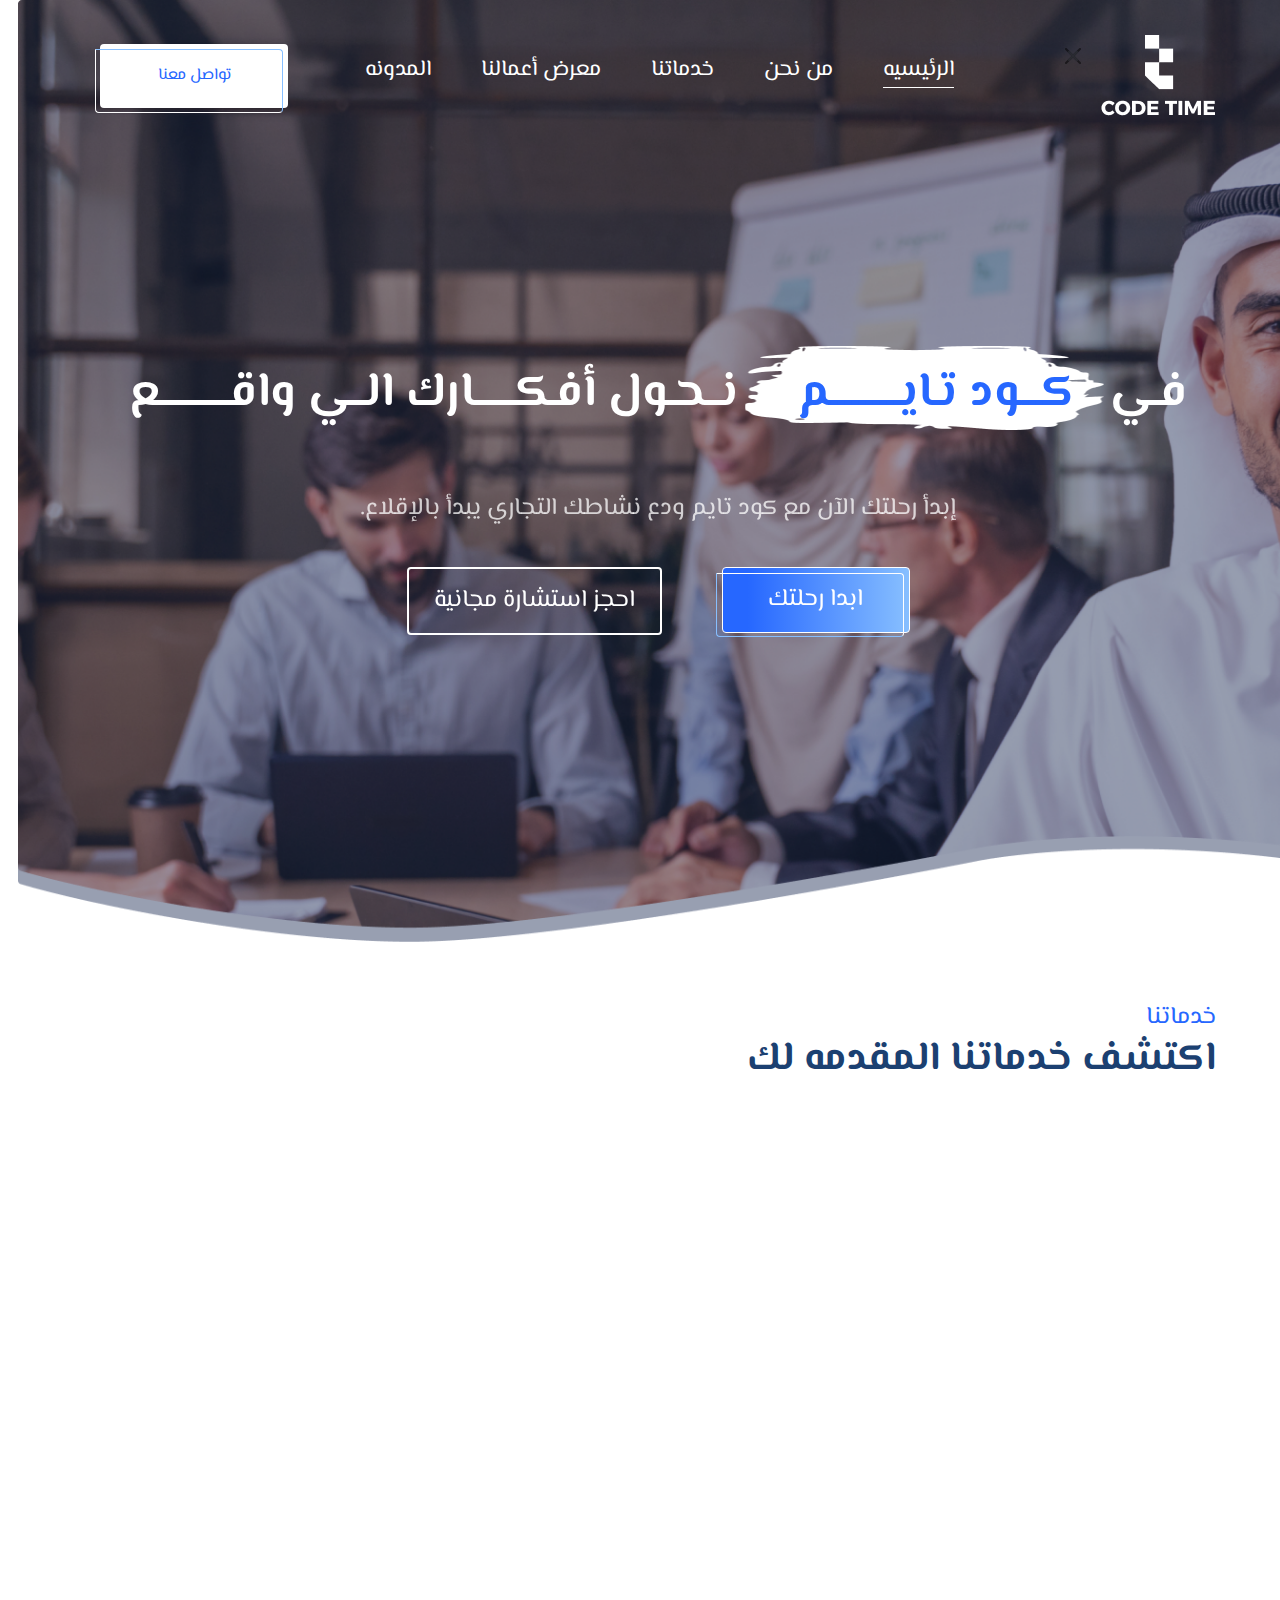
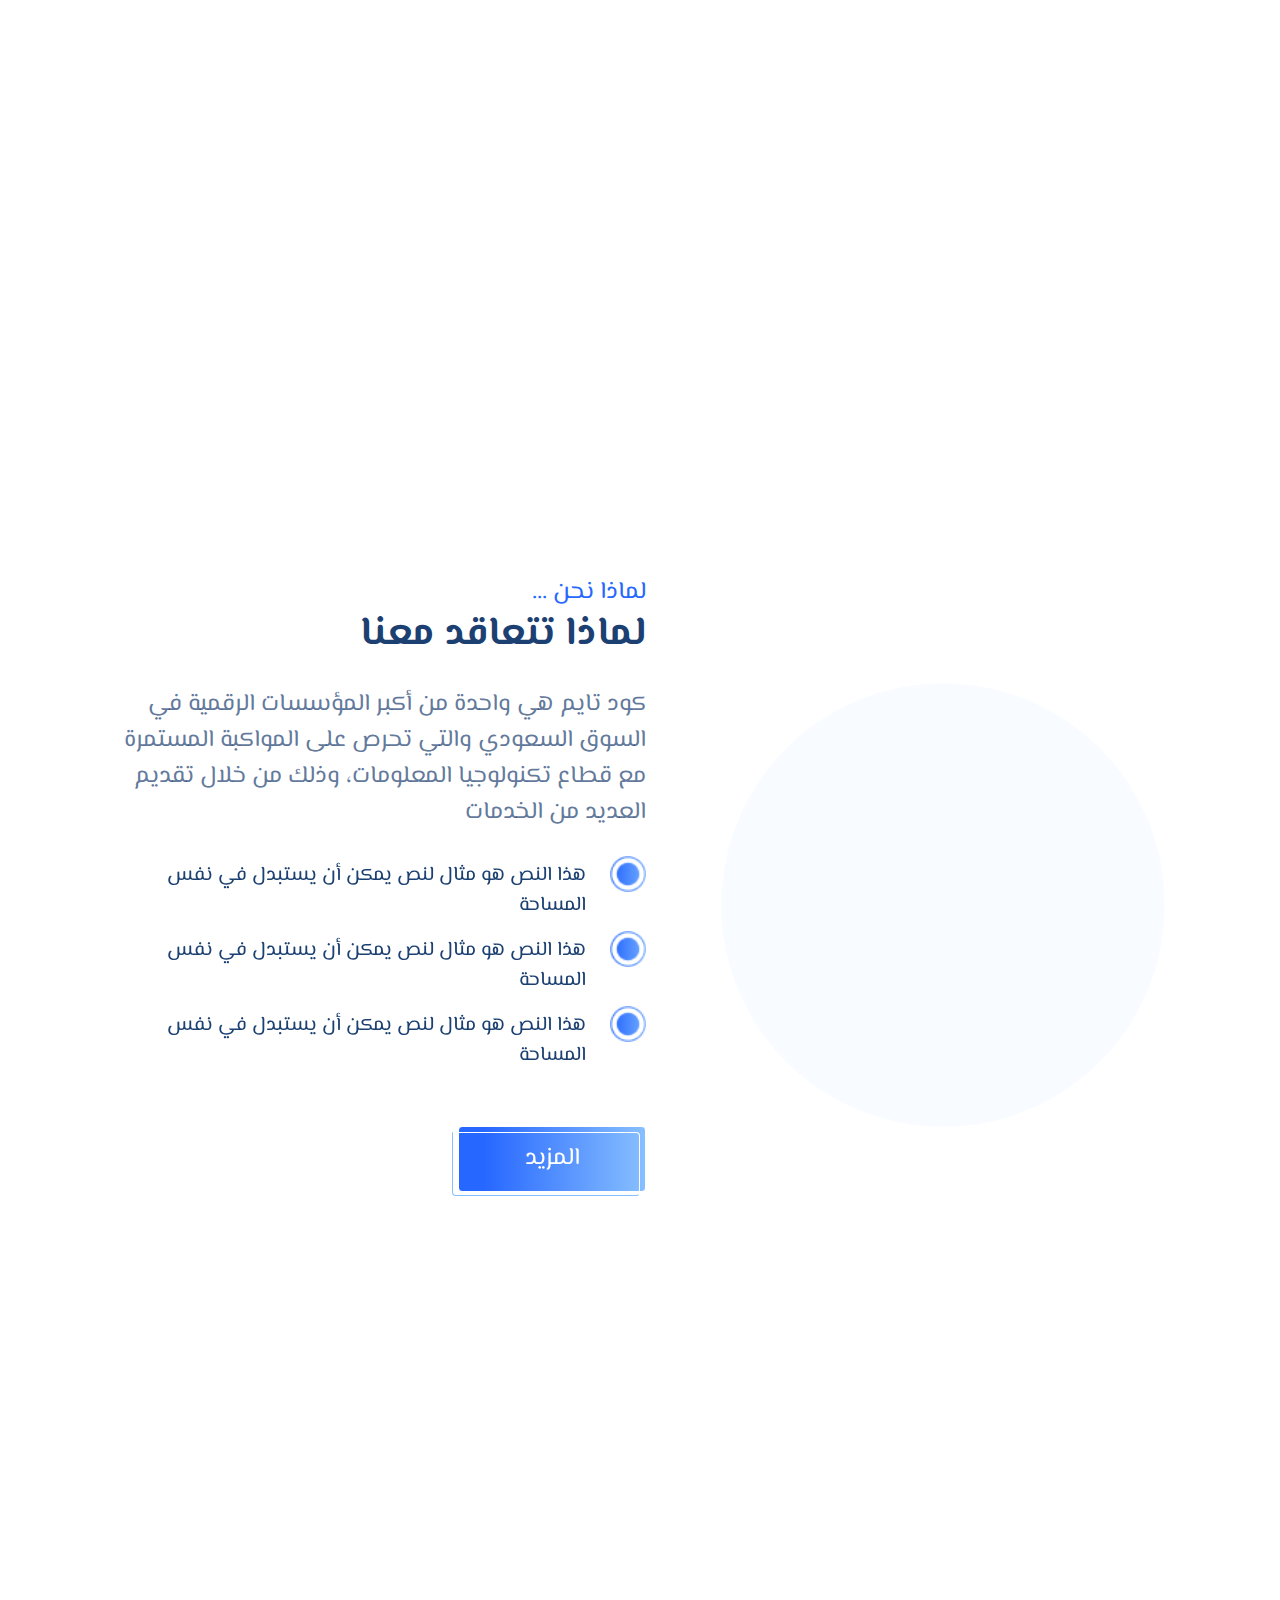
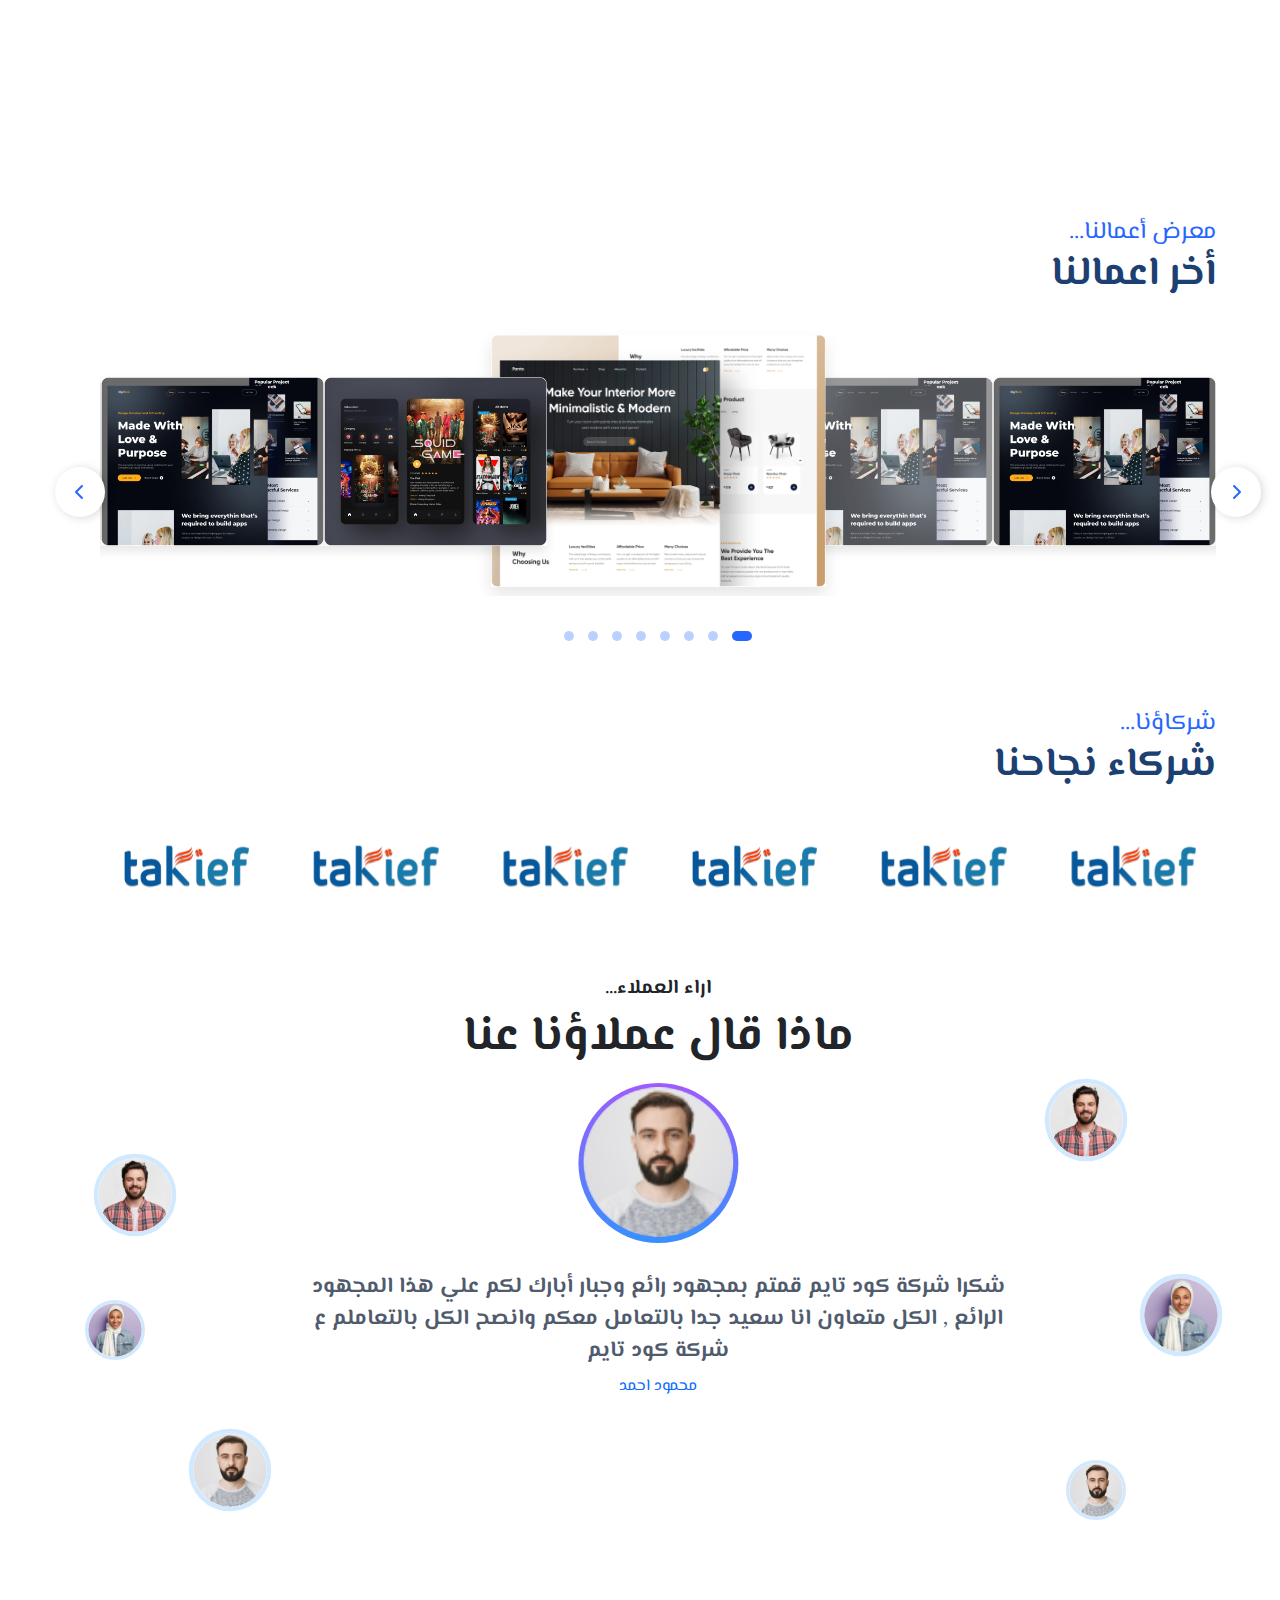
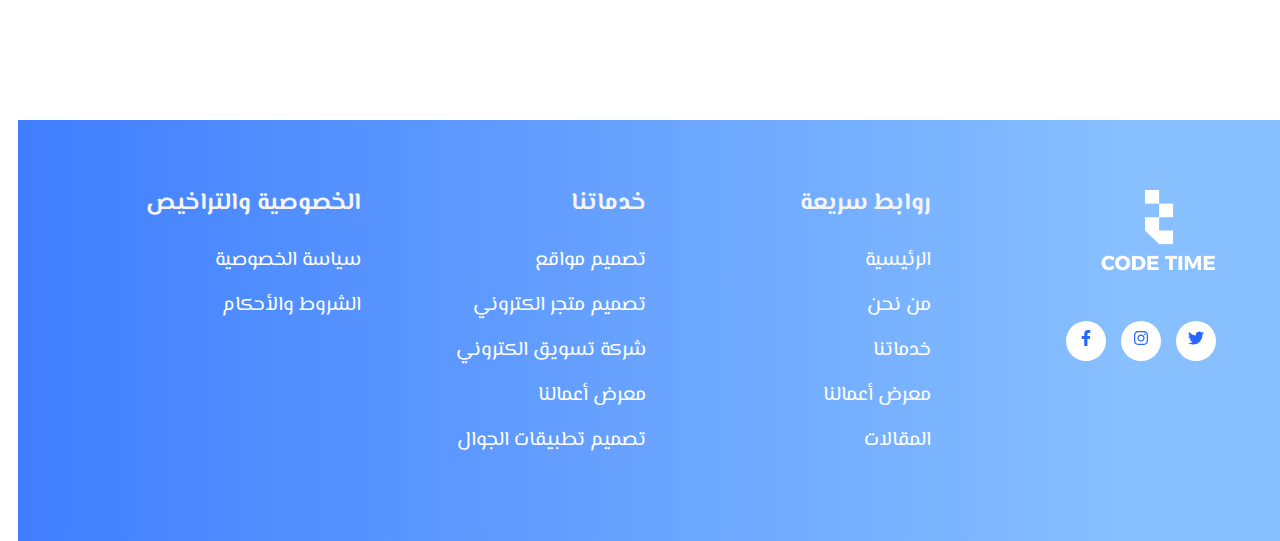
<file: index.html>
<html lang="ar" dir="rtl">

<head>
    <meta charset="UTF-8" />
    <meta http-equiv="X-UA-Compatible" content="IE=edge" />
    <meta name="viewport" content="width=device-width, initial-scale=1.0" />
    <!--custom fremeworks -->

    <link rel="stylesheet" href="css/bootstrap.rtl.min.css" />
    <link rel="stylesheet" href="css/all.min.css" />
    <link rel="stylesheet" href="css/owl.carousel.min.css" />
    <link href="css/aos.css" rel="stylesheet">
    <link rel="stylesheet" href="css/owl.theme.default.min.css" />
    <link rel="stylesheet" href="css/style.css" />
    <link rel="stylesheet" href="css/responsive.css" />
    <title>Home</title>
</head>

<body>
    <!-- start of navbar -->
    <nav class="navbar navbar-expand-lg navbar-light">
        <div class="container">
            <a class="navbar-brand" href="#"><img src="images/logo.png"></a>
            <button class="navbar-toggler" type="button" data-bs-target="#navbarSupportedContent"
                data-bs-toggle="offcanvas" aria-controls="navbarSupportedContent" aria-expanded="false"
                aria-label="Toggle navigation">
                <span class="navbar-toggler-icon"></span>
            </button>
            <div class="offcanvas offcanvas-top" id="navbarSupportedContent">
                <button type="button" class="btn-close text-reset" data-bs-dismiss="offcanvas" aria-label="Close">
                    <i class="fa-solid fa-xmark"></i>
                </button>
                <ul class="navbar-nav mx-auto mb-2 mb-lg-0">
                    <li class="nav-item">
                        <a class="nav-link active" aria-current="page" href="#">الرئيسيه</a>
                    </li>
                    <li class="nav-item">
                        <a class="nav-link" href="#">من نحن</a>
                    </li>
                    <li class="nav-item">
                        <a class="nav-link" href="#">خدماتنا</a>
                    </li>
                    <li class="nav-item">
                        <a class="nav-link" href="#">معرض أعمالنا</a>
                    </li>
                    <li class="nav-item">
                        <a class="nav-link" href="#">المدونه</a>
                    </li>
                </ul>
                <div class="navbar-contact">
                    <a class="link-contact" href="#">تواصل معنا</a>
                </div>
            </div>
        </div>
    </nav>
    <!-- end of navbar -->

    <!-- start of bg-content  -->
    <section class="bg-content">
        <div class="words" data-aos="zoom-in" data-aos-easing="ease-out-cubic" data-aos-duration="2000">
            <h2>
                فـي  &nbsp; <span>كـــود تـايــــــــــم</span> &nbsp; &nbsp; نــحـول أفـكــــــارك الــي واقــــــــــع
            </h2>
            <p>إبدأ رحلتك الآن مع كود تايم ودع نشاطك التجاري يبدأ بالإقلاع.</p>
            <ul class="d-flex justify-content-center">
                <li><a class="link-contact link-contact-blue" href="#">ابدا رحلتك</a></li>
                <li><a href="#">احجز استشارة مجانية</a></li>
            </ul>
        </div>
    </section>
    <!-- end of bg-content  -->

    <!-- start of services -->
    <section class="services">
        <div class="container">
            <p class="sub-title">خدماتنا</p>
            <h2 class="title">اكتشف خدماتنا المقدمه لك</h2>
            <div class="row">
                <div class="col-lg-3 col-6">
                    <div class="first" data-aos="fade-in" data-aos-anchor-placement="center-center"
                        data-aos-duration="1000">
                        <figure class="photo">
                            <img src="images/services/digital.png">
                        </figure>
                        <h2>تصميم تطبيقات الجوال</h2>
                        <p>احصل الان علي موقع الكتروني ممتاز يعبر عن نشاطك التجاري</p>
                    </div>
                </div>
                <div class="col-lg-3 col-6">
                    <div class="first" data-aos="fade-in" data-aos-anchor-placement="center-center"
                        data-aos-duration="1000">
                        <figure class="photo">
                            <img src="images/services/digital.png">
                        </figure>
                        <h2>شركة تسويق الكتروني</h2>
                        <p>احصل الان علي موقع الكتروني ممتاز يعبر عن نشاطك التجاري</p>
                    </div>
                </div>
                <div class="col-lg-3 col-6">
                    <div class="first" data-aos="fade-in" data-aos-anchor-placement="center-center"
                        data-aos-duration="1000">
                        <figure class="photo">
                            <img src="images/services/ecommerce.png">
                        </figure>
                        <h2>تصميم متجر الكتروني</h2>
                        <p>احصل الان علي موقع الكتروني ممتاز يعبر عن نشاطك التجاري</p>
                    </div>
                </div>
                <div class="col-lg-3 col-6">
                    <div class="first" data-aos="fade-in" data-aos-anchor-placement="center-center"
                        data-aos-duration="1000">
                        <figure class="photo">
                            <img src="images/services/site.png">
                        </figure>
                        <h2>تصميم موقع الكتروني</h2>
                        <p>احصل الان علي موقع الكتروني ممتاز يعبر عن نشاطك التجاري</p>
                    </div>
                </div>
            </div>
        </div>
    </section>
    <!-- end of services -->

    <!-- start of about -->
    <section class="about">
        <div class="container">
            <div class="row">
                <div class="col-lg-6 col-md-7">
                    <div class="content" data-aos="fade-left" data-aos-offset="300" data-aos-easing="ease-in-sine"
                        data-aos-duration="1000">
                        <p class="sub-title">من نحن ...</p>
                        <h2 class="title">ما نقدمه لك</h2>
                        <p class="words">
                            كود تايم هي واحدة من أكبر المؤسسات الرقمية في السوق السعودي والتي تحرص على المواكبة المستمرة
                            مع قطاع تكنولوجيا المعلومات، وذلك من خلال تقديم العديد من الخدمات
                        </p>
                        <ul>
                            <li>هذا النص هو مثال لنص يمكن أن يستبدل في نفس المساحة</li>
                            <li>هذا النص هو مثال لنص يمكن أن يستبدل في نفس المساحة</li>
                            <li>هذا النص هو مثال لنص يمكن أن يستبدل في نفس المساحة</li>
                        </ul>

                        <a class="link-contact link-contact-blue" href="#">المزيد</a>
                    </div>
                </div>
                <div class="col-lg-6 col-md-5">
                    <figure data-aos="fade-right" data-aos-offset="300" data-aos-easing="ease-in-sine"
                        data-aos-duration="1000">
                        <img src="images/about.png">
                    </figure>
                </div>
            </div>
        </div>
    </section>
    <!-- end of about -->

    <!-- start of why-us -->
    <section class="why-us">
        <div class="container">
            <div class="row">
                <div class="col-md-6">
                    <div class="features">
                        <div class="feat" data-aos="fade-up" data-aos-anchor-placement="top-center">
                            <figure class="photo">
                                <img src="images/feature1.png">
                            </figure>
                            <h2>حلول مبتكرة</h2>
                            <p>هذا النص هو مثال لنص يمكن أن يستبدل في نفس المساحة</p>
                        </div>
                        <div class="feat" data-aos="fade-up" data-aos-anchor-placement="top-center">
                            <figure class="photo">
                                <img src="images/feature2.png">
                            </figure>
                            <h2>حلول مبتكرة</h2>
                            <p>هذا النص هو مثال لنص يمكن أن يستبدل في نفس المساحة</p>
                        </div>
                        <div class="feat" data-aos="fade-up" data-aos-anchor-placement="top-center">
                            <figure class="photo">
                                <img src="images/feature3.png">
                            </figure>
                            <h2>حلول مبتكرة</h2>
                            <p>هذا النص هو مثال لنص يمكن أن يستبدل في نفس المساحة</p>
                        </div>
                    </div>
                </div>
                <div class="col-md-6">
                    <div class="content">
                        <p class="sub-title">لماذا نحن ...</p>
                        <h2 class="title">لماذا تتعاقد معنا</h2>
                        <p class="words">
                            كود تايم هي واحدة من أكبر المؤسسات الرقمية في السوق السعودي والتي تحرص على المواكبة المستمرة
                            مع قطاع تكنولوجيا المعلومات، وذلك من خلال تقديم العديد من الخدمات
                        </p>
                        <ul>
                            <li>هذا النص هو مثال لنص يمكن أن يستبدل في نفس المساحة</li>
                            <li>هذا النص هو مثال لنص يمكن أن يستبدل في نفس المساحة</li>
                            <li>هذا النص هو مثال لنص يمكن أن يستبدل في نفس المساحة</li>
                        </ul>
                        <a class="link-contact link-contact-blue" href="#">المزيد</a>
                    </div>
                </div>
            </div>
        </div>
    </section>
    <!-- end of why-us -->

    <!--start of spread-->
    <section class="spread">
        <div class="container">
            <div class="row">
                <div class="col-md-6">
                    <div class="words" data-aos="fade-left" data-aos-offset="300" data-aos-easing="ease-in-sine"
                        data-aos-duration="1000">

                        <h2 class="title">انتشر سريعا وسط منافسيك</h2>
                        <p>كود تايم هي واحدة من أكبر المؤسسات الرقمية في السوق السعودي والتي تحرص على المواكبة المستمرة
                            مع
                            قطاع
                            تكنولوجيا المعلومات، وذلك من خلال تقديم العديد من الخدمات </p>
                        <a class="link-contact link-contact-blue" href="#">اطلب الخدمة الان</a>
                    </div>
                </div>
                <div class="col-md-6">
                    <figure class="photo" data-aos="fade-right" data-aos-offset="300" data-aos-easing="ease-in-sine"
                        data-aos-duration="1000">
                        <img src="images/Group 162551.png">
                    </figure>
                </div>
            </div>
        </div>
    </section>
    <!-- end of spread-->

    <!--start of works -->
    <section class="works">
        <div class="container">
            <p class="sub-title">معرض أعمالنا...</p>
            <h2 class="title">أخر اعمالنا</h2>
            <div class="section-padding">
                <div class="screenshot_slider owl-carousel owl-theme" id="worksCodeTime">
                    <div class="item">
                        <img src="images/work1.png" alt="" title="">
                    </div>
                    <div class="item">
                        <img src="images/work2.png" alt="" title="">
                    </div>
                    <div class="item">
                        <img src="images/work3.png" alt="" title="">
                    </div>
                    <div class="item">
                        <img src="images/work4.png" alt="" title="">
                    </div>
                    <div class="item">
                        <img src="images/work1.png" alt="" title="">
                    </div>
                    <div class="item">
                        <img src="images/work2.png" alt="" title="">
                    </div>
                    <div class="item">
                        <img src="images/work3.png" alt="" title="">
                    </div>
                    <div class="item">
                        <img src="images/work4.png" alt="" title="">
                    </div>
                </div>
            </div>

        </div>
    </section>
    <!--end of works -->

    <!-- start of clients -->
    <section class="clients">
        <div class="container">
            <p class="sub-title">شركاؤنا...</p>
            <h2 class="title">شركاء نجاحنا</h2>
            <div class="owl-carousel owl-theme" id="client">
                <div class="box">
                    <img src="images/client.png">
                </div>
                <div class="box">
                    <img src="images/client.png">
                </div>
                <div class="box">
                    <img src="images/client.png">
                </div>
                <div class="box">
                    <img src="images/client.png">
                </div>
                <div class="box">
                    <img src="images/client.png">
                </div>
                <div class="box">
                    <img src="images/client.png">
                </div>
                <div class="box">
                    <img src="images/client.png">
                </div>
                <div class="box">
                    <img src="images/client.png">
                </div>


            </div>
    </section>
    <!-- end of clients -->

    <section id="testimonial-area">
        <div class="container">
   <div class="row">
          
            <div class="col-md-8 offset-md-2">
                <div class="section-heading text-center">
                    <h5>اراء العملاء...</h5>
                    <h2>ماذا قال عملاؤنا عنا</h2>
                
                </div>
            </div>
         
        </div>
            <div class="testi-wrap">

                <div class="client-single active position-1" data-position="position-1">
                    <div class="client-img">
                        <img src="images/clients/client1.png" alt="">
                    </div>
                    <div class="client-comment">
                        <h3>شكرا شركة كود تايم قمتم بمجهود رائع وجبار أبارك لكم علي هذا المجهود الرائع , الكل متعاون انا
                            سعيد جدا بالتعامل معكم وانصح الكل بالتعاملم ع شركة كود تايم</h3>

                    </div>
                    <div class="client-info">

                        <p><a href="#">محمود احمد</a></p>
                    </div>
                </div>

                <div class="client-single inactive position-2" data-position="position-2">
                    <div class="client-img">
                        <img src="images/clients/client2.png" alt="">
                    </div>
                    <div class="client-comment">
                        <h3>شكرا شركة كود تايم قمتم بمجهود رائع وجبار أبارك لكم علي هذا المجهود الرائع , الكل متعاون انا
                            سعيد جدا بالتعامل معكم وانصح الكل بالتعاملم ع شركة كود تايم</h3>

                    </div>
                    <div class="client-info">

                        <p><a href="#">محمود احمد</a></p>
                    </div>
                </div>

                <div class="client-single inactive position-3" data-position="position-3">
                    <div class="client-img">
                        <img src="images/clients/client3.png" alt="">
                    </div>
                    <div class="client-comment">
                        <h3>شكرا شركة كود تايم قمتم بمجهود رائع وجبار أبارك لكم علي هذا المجهود الرائع , الكل متعاون انا
                            سعيد جدا بالتعامل معكم وانصح الكل بالتعاملم ع شركة كود تايم</h3>

                    </div>
                    <div class="client-info">

                        <p><a href="#">محمود احمد</a></p>
                    </div>
                </div>

                <div class="client-single inactive position-4" data-position="position-4">
                    <div class="client-img">
                        <img src="images/clients/client1.png" alt="">
                    </div>
                    <div class="client-comment">
                        <h3>شكرا شركة كود تايم قمتم بمجهود رائع وجبار أبارك لكم علي هذا المجهود الرائع , الكل متعاون انا
                            سعيد جدا بالتعامل معكم وانصح الكل بالتعاملم ع شركة كود تايم</h3>

                    </div>
                    <div class="client-info">
                        <h3>Design By</h3>
                        <p><a href="#">محمود احمد</a></p>
                    </div>
                </div>

                <div class="client-single inactive position-5" data-position="position-5">
                    <div class="client-img">
                        <img src="images/clients/client2.png" alt="">
                    </div>
                    <div class="client-comment">
                        <h3>شكرا شركة كود تايم قمتم بمجهود رائع وجبار أبارك لكم علي هذا المجهود الرائع , الكل متعاون انا
                            سعيد جدا بالتعامل معكم وانصح الكل بالتعاملم ع شركة كود تايم</h3>

                    </div>
                    <div class="client-info">

                        <p><a href="#">محمود احمد</a></p>
                    </div>
                </div>

                <div class="client-single inactive position-6" data-position="position-6">
                    <div class="client-img">
                        <img src="images/clients/client3.png" alt="">
                    </div>
                    <div class="client-comment">
                        <h3>شكرا شركة كود تايم قمتم بمجهود رائع وجبار أبارك لكم علي هذا المجهود الرائع , الكل متعاون انا
                            سعيد جدا بالتعامل معكم وانصح الكل بالتعاملم ع شركة كود تايم</h3>

                    </div>
                    <div class="client-info">

                        <p><a href="#">محمود احمد</a></p>
                    </div>
                </div>

                <div class="client-single inactive position-7" data-position="position-7">
                    <div class="client-img">
                        <img src="images/clients/client1.png" alt="">
                    </div>
                    <div class="client-comment">
                        <h3>شكرا شركة كود تايم قمتم بمجهود رائع وجبار أبارك لكم علي هذا المجهود الرائع , الكل متعاون انا
                            سعيد جدا بالتعامل معكم وانصح الكل بالتعاملم ع شركة كود تايم</h3>

                    </div>
                    <div class="client-info">

                        <p><a href="#">محمود احمد</a></p>
                    </div>
                </div>

            </div>
        </div>
    </section>

    <footer>
        <div class="top-footer">
            <div class="container">
                <div class="row">
                    <div class="col-md-3 col-12">
                        <div class="social">
                            <a href="#"><img src="images/logo.png"></a>
                            <ul class="d-flex">
                                <li>
                                    <a href="#"><i class="fa-brands fa-twitter"></i></a>
                                </li>
                                <li>
                                    <a href="#"><i class="fa-brands fa-instagram"></i></a>
                                </li>
                                <li>
                                    <a href="#"><i class="fa-brands fa-facebook-f"></i></a>
                                </li>
                            </ul>
                        </div>
                    </div>
                    <div class="col-md-3">
                        <div class="first">
                            <h2>روابط سريعة</h2>
                            <ul>
                                <li><a href="#">الرئيسية</a></li>
                                <li><a href="#">من نحن</a></li>
                                <li><a href="#">خدماتنا</a></li>
                                <li><a href="#">معرض أعمالنا</a></li>
                                <li><a href="#">المقالات</a></li>
                            </ul>
                        </div>
                    </div>
                    <div class="col-md-3">
                        <div class="first">
                            <h2>خدماتنا</h2>
                            <ul>
                                <li><a href="#">تصميم مواقع</a></li>
                                <li><a href="#">تصميم متجر الكتروني </a></li>
                                <li><a href="#">شركة تسويق الكتروني </a></li>
                                <li><a href="#">معرض أعمالنا</a></li>
                                <li><a href="#">تصميم تطبيقات الجوال
                                    </a></li>
                            </ul>
                        </div>
                    </div>
                    <div class="col-md-3">
                        <div class="first">
                            <h2>الخصوصية والتراخيص</h2>
                            <ul>
                                <li><a href="#">سياسة الخصوصية</a></li>
                                <li><a href="#">الشروط والأحكام</a></li>
                            </ul>
                        </div>
                    </div>
                </div>
            </div>
        </div>
    </footer>

    <!--framework js -->
    <script src="js/jquery.js "></script>
    <script src="js/bootstrap.bundle.min.js "></script>
    <script src="js/all.min.js "></script>
    <script src="js/owl.carousel.min.js "></script>
    <script src="js/aos.js "></script>
    <script src="js/main.js "></script>
</body>

</html>
</file>
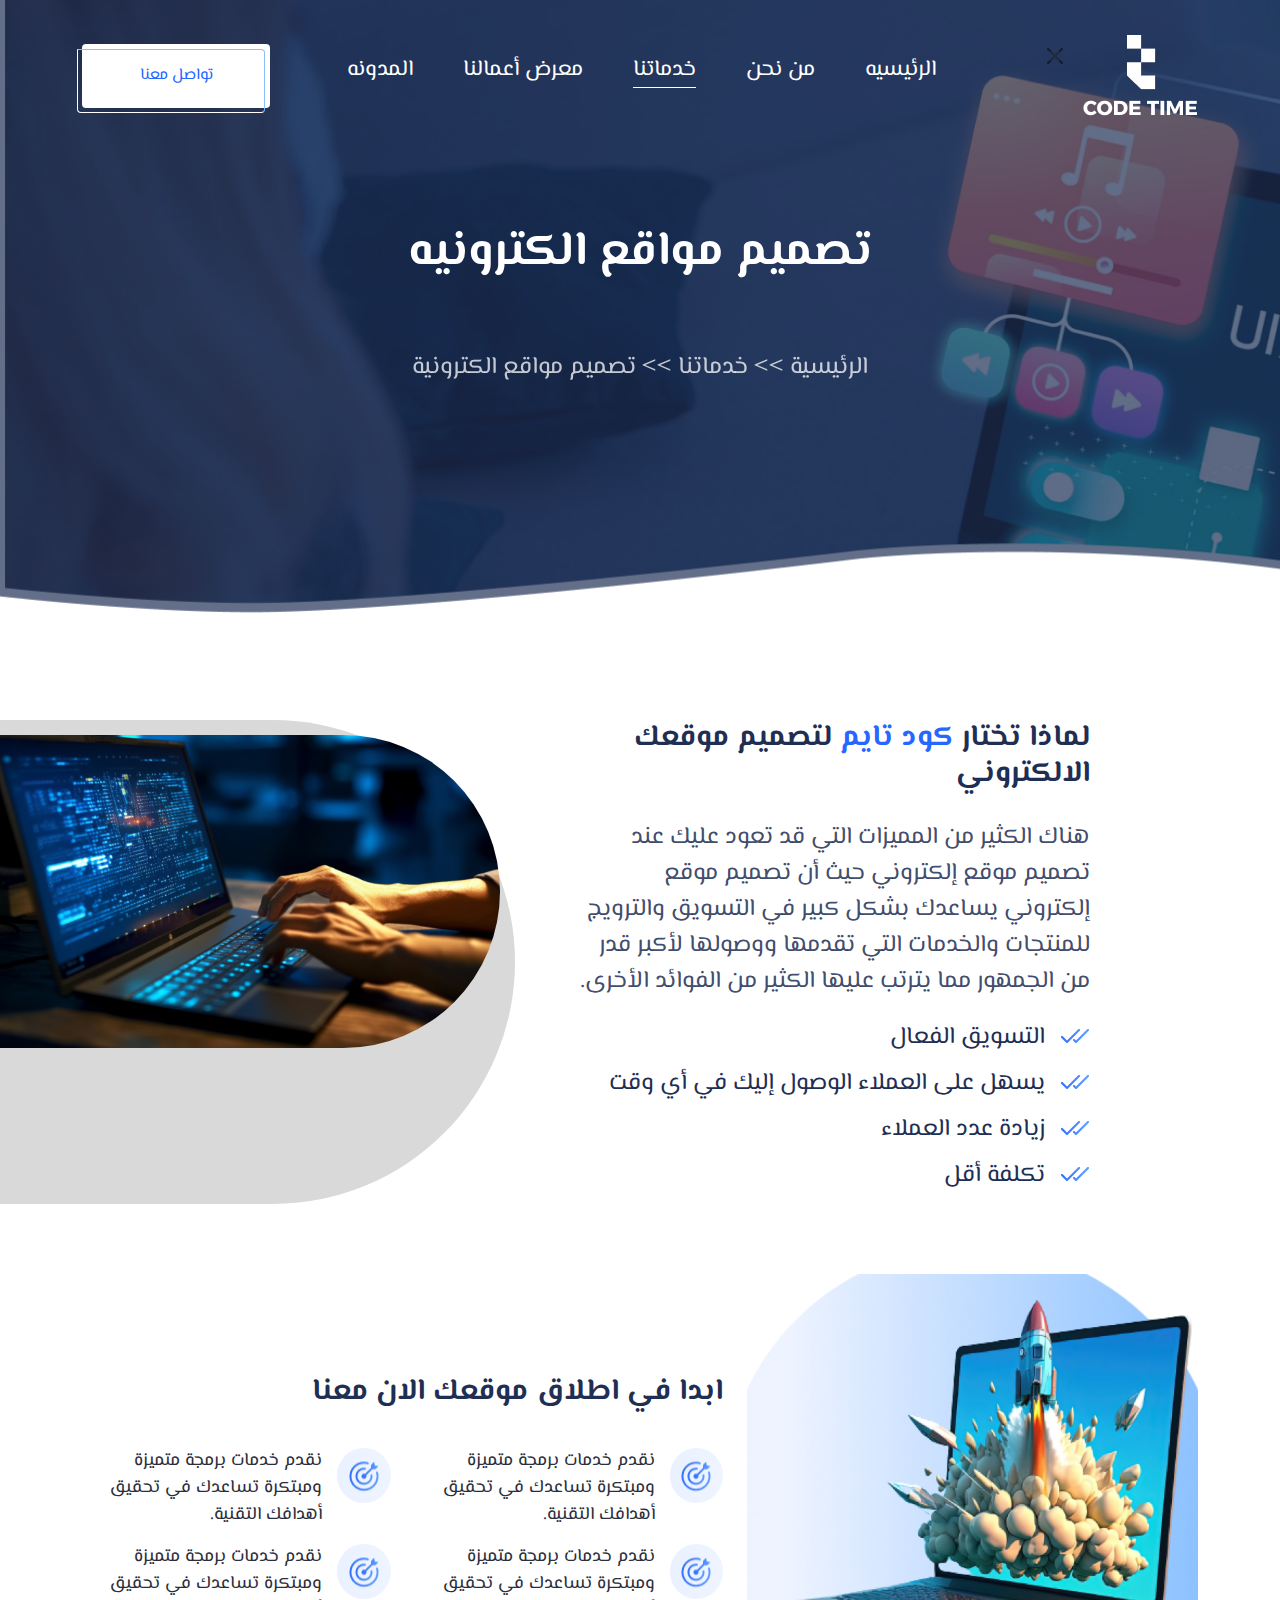
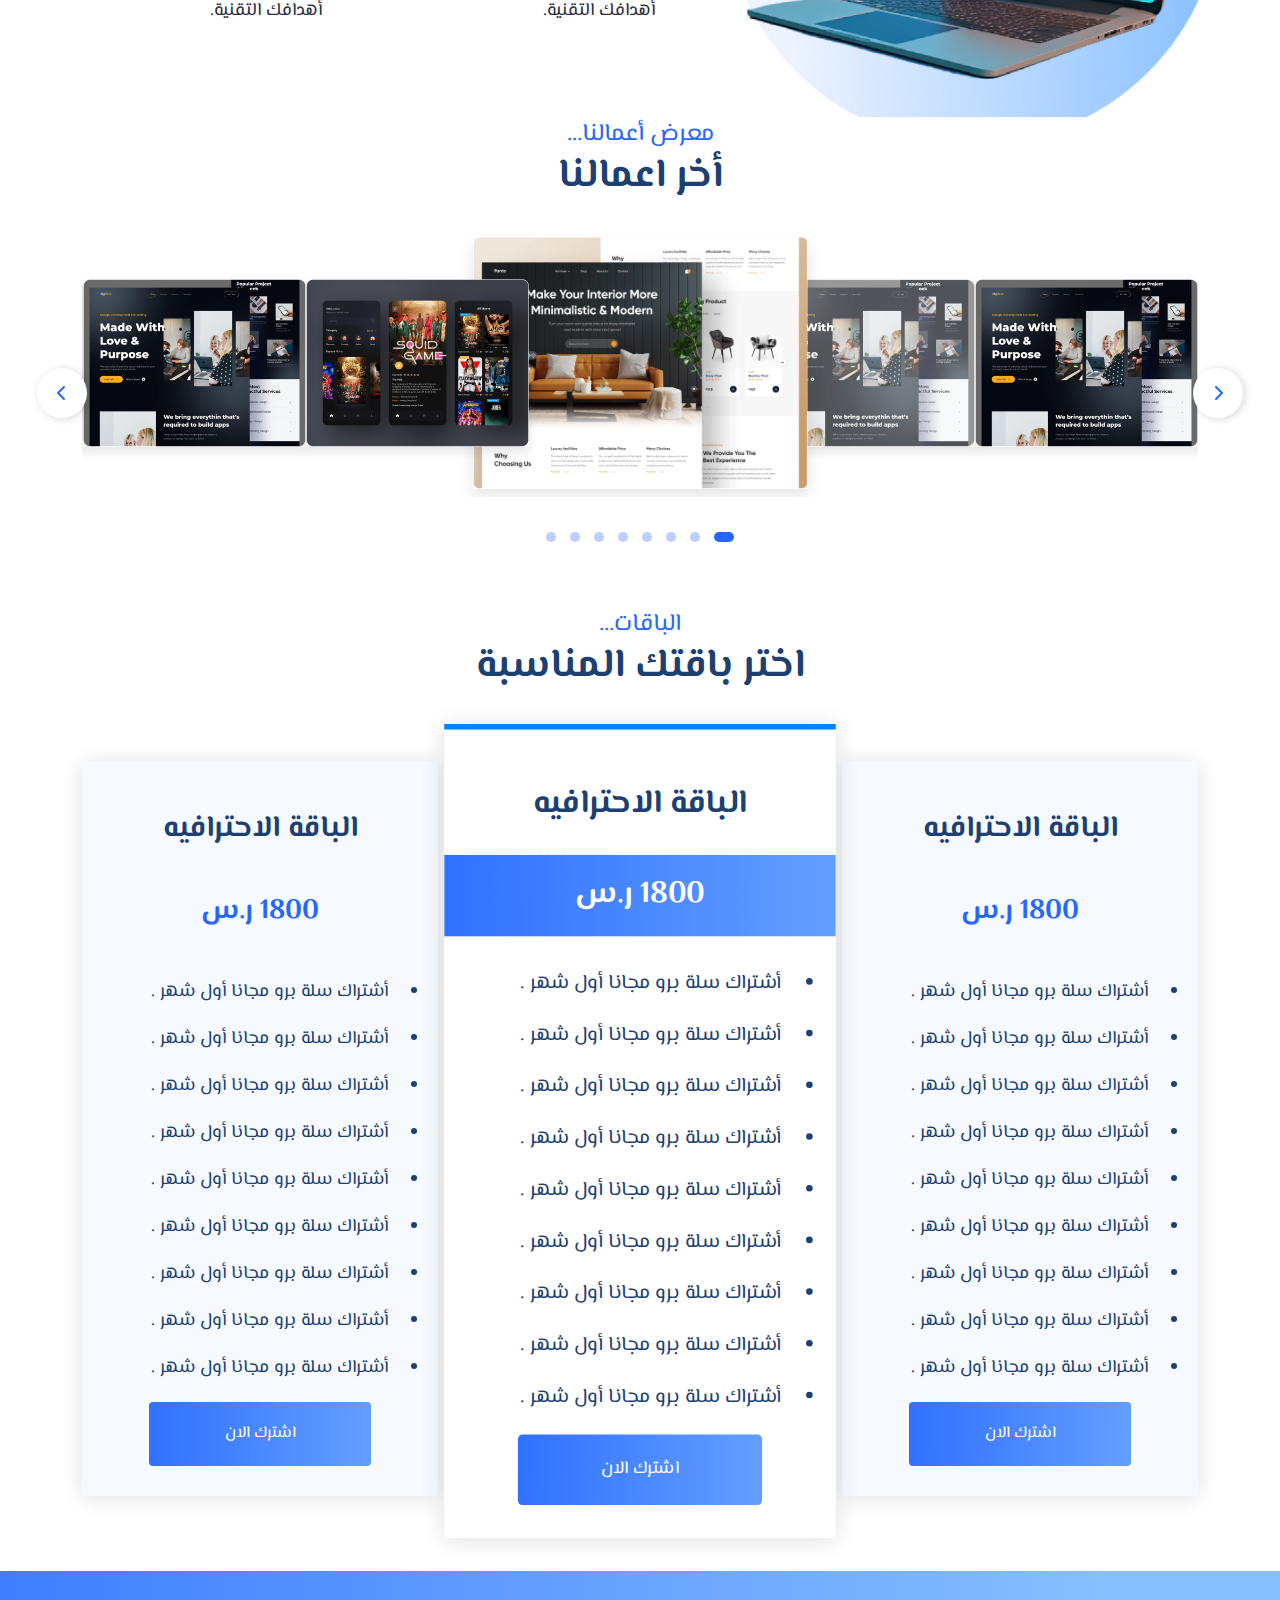
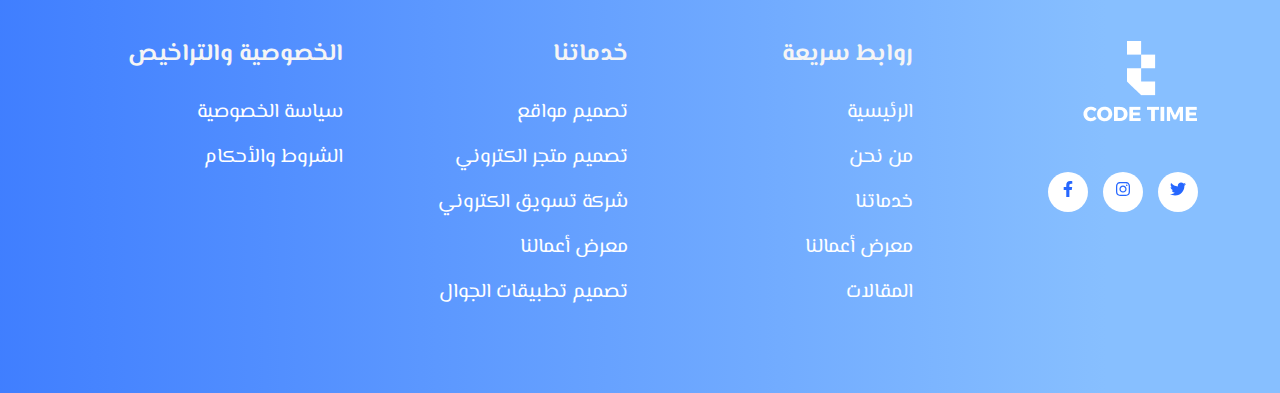
<file: single-service.html>
<html lang="ar" dir="rtl">

<head>
    <meta charset="UTF-8" />
    <meta http-equiv="X-UA-Compatible" content="IE=edge" />
    <meta name="viewport" content="width=device-width, initial-scale=1.0" />
    <!--custom fremeworks -->

    <link rel="stylesheet" href="css/bootstrap.rtl.min.css" />
    <link rel="stylesheet" href="css/all.min.css" />
    <link rel="stylesheet" href="css/owl.carousel.min.css" />
    <link href="css/aos.css" rel="stylesheet">
    <link rel="stylesheet" href="css/owl.theme.default.min.css" />
    <link rel="stylesheet" href="css/style.css" />
    <link rel="stylesheet" href="css/responsive.css" />
    <title>Home</title>
</head>

<body>
    <!-- start of navbar -->
    <nav class="navbar navbar-expand-lg navbar-light">
        <div class="container">
            <a class="navbar-brand" href="#"><img src="images/logo.png"></a>
            <button class="navbar-toggler" type="button" data-bs-target="#navbarSupportedContent"
                data-bs-toggle="offcanvas" aria-controls="navbarSupportedContent" aria-expanded="false"
                aria-label="Toggle navigation">
                <span class="navbar-toggler-icon"></span>
            </button>
            <div class="offcanvas offcanvas-top" id="navbarSupportedContent">
                <button type="button" class="btn-close text-reset" data-bs-dismiss="offcanvas" aria-label="Close">
                    <i class="fa-solid fa-xmark"></i>
                </button>
                <ul class="navbar-nav mx-auto mb-2 mb-lg-0">
                    <li class="nav-item">
                        <a class="nav-link" aria-current="page" href="#">الرئيسيه</a>
                    </li>
                    <li class="nav-item">
                        <a class="nav-link" href="#">من نحن</a>
                    </li>
                    <li class="nav-item">
                        <a class="nav-link active" href="#">خدماتنا</a>
                    </li>
                    <li class="nav-item">
                        <a class="nav-link" href="#">معرض أعمالنا</a>
                    </li>
                    <li class="nav-item">
                        <a class="nav-link" href="#">المدونه</a>
                    </li>
                </ul>
                <div class="navbar-contact">
                    <a class="link-contact" href="#">تواصل معنا</a>
                </div>
            </div>
        </div>
    </nav>
    <!-- end of navbar -->

    <!-- start of bg-content  -->
    <section class="bg-content" style="background-image: url('images/Group\ 348.png'); height: 650px;">
        <div class="words" data-aos="zoom-in" data-aos-easing="ease-out-cubic" data-aos-duration="2000">
            <h2>
                تصميم مواقع الكترونيه
            </h2>
            <p class="breadcramp">
                الرئيسية >> خدماتنا >> تصميم مواقع الكترونية
            </p>

        </div>
    </section>
    <!-- end of bg-content  -->

    <!-- start of why-codeTime  -->
    <section class="why-codeTime">
        <div class="parent">
            <div class="content">
                <h2>
                    لماذا تختار <span>كود تايم</span> لتصميم موقعك الالكتروني
                </h2>
                <p>
                    هناك الكثير من المميزات التي قد تعود عليك عند تصميم موقع إلكتروني حيث أن تصميم موقع إلكتروني يساعدك
                    بشكل كبير في التسويق والترويج للمنتجات والخدمات التي تقدمها ووصولها لأكبر قدر من الجمهور مما يترتب
                    عليها الكثير من الفوائد الأخرى.
                </p>
                <ul>
                    <li>التسويق الفعال</li>
                    <li>يسهل على العملاء الوصول إليك في أي وقت</li>
                    <li>زيادة عدد العملاء</li>
                    <li>تكلفة أقل</li>
                </ul>
            </div>
            <div class="photo">
                <img
                    src="images/developing-programmer-team-development-website-design-coding-technologies-working-software-company-office-ai-generated 1.png">
            </div>
        </div>
    </section>
    <!-- end of why-codeTime  -->

    <!-- start section of start  -->
    <section class="start">
        <div class="container">
            <div class="row">
                <div class="col-md-5">
                    <div class="photo">
                        <img src="images/4508 1.png">
                    </div>
                </div>
                <div class="col-md-7">
                    <div class="start-content">
                        <h2>ابدا في اطلاق موقعك الان معنا</h2>
                        <div class="features">
                            <div class="row">
                                <div class="col-md-6">
                                    <div class="feat">
                                        <div class="icon">
                                            <img src="images/octicon_goal-24.png">
                                        </div>
                                        <div class="title-text">
                                            <p>
                                                نقدم خدمات برمجة متميزة ومبتكرة تساعدك في تحقيق أهدافك التقنية.
                                            </p>
                                        </div>
                                    </div>
                                </div>
                                <div class="col-md-6">
                                    <div class="feat">

                                        <div class="icon">
                                            <img src="images/octicon_goal-24.png">
                                        </div>
                                        <div class="title-text">
                                            <p>
                                                نقدم خدمات برمجة متميزة ومبتكرة تساعدك في تحقيق أهدافك التقنية.
                                            </p>
                                        </div>
                                    </div>
                                </div>
                                <div class="col-md-6">
                                    <div class="feat">
                                        <div class="icon">
                                            <img src="images/octicon_goal-24.png">
                                        </div>
                                        <div class="title-text">
                                            <p>
                                                نقدم خدمات برمجة متميزة ومبتكرة تساعدك في تحقيق أهدافك التقنية.
                                            </p>
                                        </div>
                                    </div>
                                </div>
                                <div class="col-md-6">
                                    <div class="feat">
                                        <div class="icon">
                                            <img src="images/octicon_goal-24.png">
                                        </div>
                                        <div class="title-text">
                                            <p>
                                                نقدم خدمات برمجة متميزة ومبتكرة تساعدك في تحقيق أهدافك التقنية.
                                            </p>
                                        </div>
                                    </div>
                                </div>
                            </div>
                        </div>
                    </div>
                </div>
            </div>
        </div>
    </section>
    <!-- end section of start  -->
    <!--start of works -->
    <section class="works text-center">
        <div class="container">
            <p class="sub-title">معرض أعمالنا...</p>
            <h2 class="title">أخر اعمالنا</h2>
            <div class="section-padding">
                <div class="screenshot_slider owl-carousel owl-theme" id="worksCodeTime">
                    <div class="item">
                        <img src="images/work1.png" alt="" title="">
                    </div>
                    <div class="item">
                        <img src="images/work2.png" alt="" title="">
                    </div>
                    <div class="item">
                        <img src="images/work3.png" alt="" title="">
                    </div>
                    <div class="item">
                        <img src="images/work4.png" alt="" title="">
                    </div>
                    <div class="item">
                        <img src="images/work1.png" alt="" title="">
                    </div>
                    <div class="item">
                        <img src="images/work2.png" alt="" title="">
                    </div>
                    <div class="item">
                        <img src="images/work3.png" alt="" title="">
                    </div>
                    <div class="item">
                        <img src="images/work4.png" alt="" title="">
                    </div>
                </div>
            </div>

        </div>
    </section>
    <!--end of works -->
    <!-- start section of packages  -->
    <section class="packages text-center">
        <div class="container">
            <p class="sub-title">الباقات...</p>
            <h2 class="title">اختر باقتك المناسبة</h2>
            <div class="row">
                <div class="col-md-4">
                    <div class="package">
                        <h2 class="name">الباقة الاحترافيه</h2>
                        <h3 class="price">1800 ر.س</h3>
                        <ul>
                            <li>أشتراك سلة برو مجانا أول شهر .</li>
                            <li>أشتراك سلة برو مجانا أول شهر .</li>
                            <li>أشتراك سلة برو مجانا أول شهر .</li>
                            <li>أشتراك سلة برو مجانا أول شهر .</li>
                            <li>أشتراك سلة برو مجانا أول شهر .</li>
                            <li>أشتراك سلة برو مجانا أول شهر .</li>
                            <li>أشتراك سلة برو مجانا أول شهر .</li>
                            <li>أشتراك سلة برو مجانا أول شهر .</li>
                            <li>أشتراك سلة برو مجانا أول شهر .</li>
                        </ul>
                        <a href="#">اشترك الان</a>
                    </div>
                </div>
                <div class="col-md-4">
                    <div class="package">
                        <h2 class="name">الباقة الاحترافيه</h2>
                        <h3 class="price">1800 ر.س</h3>
                        <ul>
                            <li>أشتراك سلة برو مجانا أول شهر .</li>
                            <li>أشتراك سلة برو مجانا أول شهر .</li>
                            <li>أشتراك سلة برو مجانا أول شهر .</li>
                            <li>أشتراك سلة برو مجانا أول شهر .</li>
                            <li>أشتراك سلة برو مجانا أول شهر .</li>
                            <li>أشتراك سلة برو مجانا أول شهر .</li>
                            <li>أشتراك سلة برو مجانا أول شهر .</li>
                            <li>أشتراك سلة برو مجانا أول شهر .</li>
                            <li>أشتراك سلة برو مجانا أول شهر .</li>
                        </ul>
                        <a href="#">اشترك الان</a>
                    </div>
                </div>
                <div class="col-md-4">
                    <div class="package">
                        <h2 class="name">الباقة الاحترافيه</h2>
                        <h3 class="price">1800 ر.س</h3>
                        <ul>
                            <li>أشتراك سلة برو مجانا أول شهر .</li>
                            <li>أشتراك سلة برو مجانا أول شهر .</li>
                            <li>أشتراك سلة برو مجانا أول شهر .</li>
                            <li>أشتراك سلة برو مجانا أول شهر .</li>
                            <li>أشتراك سلة برو مجانا أول شهر .</li>
                            <li>أشتراك سلة برو مجانا أول شهر .</li>
                            <li>أشتراك سلة برو مجانا أول شهر .</li>
                            <li>أشتراك سلة برو مجانا أول شهر .</li>
                            <li>أشتراك سلة برو مجانا أول شهر .</li>
                        </ul>
                        <a href="#">اشترك الان</a>
                    </div>
                </div>
            </div>
        </div>
    </section>
    <!-- end section of packages  -->

    <footer>
        <div class="top-footer">
            <div class="container">
                <div class="row">
                    <div class="col-md-3 col-12">
                        <div class="social">
                            <a href="#"><img src="images/logo.png"></a>
                            <ul class="d-flex">
                                <li>
                                    <a href="#"><i class="fa-brands fa-twitter"></i></a>
                                </li>
                                <li>
                                    <a href="#"><i class="fa-brands fa-instagram"></i></a>
                                </li>
                                <li>
                                    <a href="#"><i class="fa-brands fa-facebook-f"></i></a>
                                </li>
                            </ul>
                        </div>
                    </div>
                    <div class="col-md-3">
                        <div class="first">
                            <h2>روابط سريعة</h2>
                            <ul>
                                <li><a href="#">الرئيسية</a></li>
                                <li><a href="#">من نحن</a></li>
                                <li><a href="#">خدماتنا</a></li>
                                <li><a href="#">معرض أعمالنا</a></li>
                                <li><a href="#">المقالات</a></li>
                            </ul>
                        </div>
                    </div>
                    <div class="col-md-3">
                        <div class="first">
                            <h2>خدماتنا</h2>
                            <ul>
                                <li><a href="#">تصميم مواقع</a></li>
                                <li><a href="#">تصميم متجر الكتروني </a></li>
                                <li><a href="#">شركة تسويق الكتروني </a></li>
                                <li><a href="#">معرض أعمالنا</a></li>
                                <li><a href="#">تصميم تطبيقات الجوال
                                    </a></li>
                            </ul>
                        </div>
                    </div>
                    <div class="col-md-3">
                        <div class="first">
                            <h2>الخصوصية والتراخيص</h2>
                            <ul>
                                <li><a href="#">سياسة الخصوصية</a></li>
                                <li><a href="#">الشروط والأحكام</a></li>
                            </ul>
                        </div>
                    </div>
                </div>
            </div>
        </div>
    </footer>

    <!--framework js -->
    <script src="js/jquery.js "></script>
    <script src="js/bootstrap.bundle.min.js "></script>
    <script src="js/all.min.js "></script>
    <script src="js/owl.carousel.min.js "></script>
    <script src="js/aos.js "></script>
    <script src="js/main.js "></script>
</body>

</html>
</file>
<file: css/style.css>
/* start basic style */

@font-face {
  font-family: ElMessiri-Regular;
  src: url('../webfonts/ElMessiri-Regular.ttf');
}

@font-face {
  font-family: ElMessiri-Bold;
  src: url('../webfonts/ElMessiri-Bold.ttf');
}


* {
  box-sizing: border-box;
}

:root {
  --primary-color: #2667FF;
  --secondary-color: #083747;
}

body {
  font-family: ElMessiri-Regular;
  margin: 0;

}

body::-webkit-scrollbar {
  width: 10px;
}

body::-webkit-scrollbar-track {
  -webkit-box-shadow: inset 0 0 6px rgba(0, 0, 0, 0.3);
  box-shadow: inset 0 0 6px rgba(0, 0, 0, 0.3);
}

body::-webkit-scrollbar-thumb {
  background-color: var(--primary-color);
  outline: 1px solid var(--primary-color);
  border-radius: 20px;
}

::selection {
  background: var(--primary-color);
  /* WebKit/Blink Browsers */
  color: #fff;
}

::-moz-selection {
  background: var(--primary-color);
  /* Gecko Browsers */
  color: #fff;
}

h1,
h2,
h3,
h4,
h5,
h6 {
  font-family: ElMessiri-Bold;
}

a {
  text-decoration: none;
}

ul {
  list-style: none;
  margin: 0;
  padding: 0;
}

p {
  margin: 0;
}

img {
  max-width: 100%;
  height: auto;
}

input:focus,
.form-control:focus {
  box-shadow: none;
  outline: none;
}

/*
.fixed {
  position: fixed;
  top: 0;
  left: 0;
  width: 100%;
  z-index: 9999999;
}
*/
.owl-carousel .owl-item img {
  width: auto;
}

.link-contact {
  display: table;
  border-radius: 4px;
  background-color: #fff;
  width: 188px;
  height: 64px;
  text-align: center;
  line-height: 64px;
  color: var(--primary-color);
  position: relative;
}

.link-contact:before {
  border-radius: 0px 4px 4px 4px;
  border-radius: 0px 4px 4px 4px;
  border-top: 1px solid #87BFFF;
  border-right: 1px solid #87BFFF;
  border-bottom: 1px solid #fff;
  border-left: 1px solid #fff;
  width: 188px;
  height: 64px;
  position: absolute;
  content: '';
  top: 5px;
  right: 5px;

}

.link-contact:hover {
  background-color: var(--primary-color);
  color: #fff;
}

.link-contact:hover:before {
  border-color: #fff;
}

.title {
  color: #1B4071;
  font-size: 40px;
  padding-bottom: 20px;
}

.sub-title {
  font-size: 24px;
  color: var(--primary-color);
}

/* end basic style */



/* start navbar */
.navbar {
  z-index: 2;
  padding-top: 30px;
  padding-bottom: 30px;
}

.navbar-light .navbar-nav .nav-link {
  color: #fff;
  font-size: 15px;
  padding: 0px;
  margin: 10px 40px;
  border-bottom: 1px solid transparent;
  margin-left: 10px;
  font-size: 22px;
}

.navbar-light .navbar-nav .nav-link.active,
.navbar-light .navbar-nav .nav-link:focus,
.navbar-light .navbar-nav .nav-link:hover {
  color: #fff;
  border-bottom: 1px solid #fff;
}


/* end navbar */
.bg-content {
  background-image: url('../images/bg.png');
  background-size: cover;
  margin-top: -151px;
  height: 1000px;
  display: flex;
  align-items: center;
  justify-content: center;
}

.bg-content h2 {
  text-align: center;
  color: #fff;
  font-size: 48px;
  padding-bottom: 20px;
}

.bg-content h2 span {
  position: relative;
  color: var(--primary-color);
  z-index: 1;
}

.bg-content h2 span::before {
  content: "";
  display: inline-block;
  width: 359px;
  height: 84px;
  background-image: url('../images/Union.png');
  background-size: cover;
  background-position: center;
  position: absolute;
  right: -30px;
  top: -10px;
  z-index: -1;
}

.bg-content p {
  font-size: 24px;
  color: rgba(255, 255, 255, 0.75);
  text-align: center;
  padding: 40px 0px;
}

.link-contact-blue {
  background: var(--Linear, linear-gradient(270deg, #87BFFF 0.21%, #2667FF 86.83%));
  color: #fff;
  font-size: 24px;
  border: 1px solid #fff;
}

.link-contact-blue:before {
  border-top: 1px solid #fff;
  border-right: 1px solid #fff;
  border-bottom: 1px solid #87BFFF;
  border-left: 1px solid #87BFFF;
}

.link-contact-blue:hover {
  background: var(--Linear, linear-gradient(270deg, #fff 0.21%, #fff 86.83%));
  color: var(--primary-color);
  border-color: var(--primary-color);
}

.link-contact-blue:hover:before {
  border-color: var(--primary-color);
}

.bg-content ul li:last-of-type a {
  border-radius: 4px;
  border: 2px solid #FFF;
  width: 255px;
  height: 64px;
  display: table;
  background-color: transparent;
  text-align: center;
  font-size: 24px;
  margin: auto;
  line-height: 64px;
  margin-right: 60px;
  color: #fff;
}

.bg-content ul li:last-of-type a:hover {
  background-color: var(--primary-color);
  border: 1px solid var(--primary-color);
}

/* start of services */
.services {
  padding-bottom: 70px;
}

.services .first {
  border-radius: 4px;
  background: rgba(135, 191, 255, 0.10);
  box-shadow: 0px 4px 6px 0px rgba(120, 110, 110, 0.04);
  text-align: center;
  position: relative;
  padding: 60px 20px;
  transition: all.3s ease-in-out;
}

.services .first .photo {
  background-color: rgba(135, 191, 255, 0.20);
  width: 120px;
  height: 120px;
  position: relative;
  border-radius: 50%;
  display: table;
  margin: auto;
  transition: all.3s ease-in-out;
}

.services .first .photo img {
  position: absolute;
  top: 50%;
  left: 50%;
  transform: translate(-50%, -50%);
  max-width: 100%;
  transition: all .3s ease-in-out;
}

.services .first h2 {
  color: #1B4071;
  font-size: 24px;
  padding: 25px 0px;
  margin: 0;
}

.services .first p {
  color: rgba(27, 64, 113, 0.88);
  font-size: 16px;
}

.services .first::after,
.why-us .features .feat::after {
  bottom: 0;
  left: 0;
  border-left: 3px solid transparent;
  border-bottom: 3px solid transparent;
  width: 15%;
  height: 15%;
  transition: 0.35s;
  position: absolute;
  content: "";
  background: transparent;
  z-index: 2;
  transition: all .3s ease-in-out;
}

.services .first:hover::after,
.why-us .features .feat:hover::after {
  border-left: 3px solid var(--primary-color);
  border-bottom: 3px solid var(--primary-color);
}

.services .first::before,
.why-us .features .feat::before {
  top: 0;
  right: 0;
  border-right: 3px solid transparent;
  border-top: 3px solid transparent;
  width: 15%;
  height: 15%;
  transition: 0.35s;
  position: absolute;
  content: "";
  transition: all .3s ease-in-out;
}

.services .first:hover::before,
.why-us .features .feat:hover::before {
  border-right: 3px solid var(--primary-color);
  border-top: 3px solid var(--primary-color);
}

.services .first:hover {
  background-color: #fff;
}

.services .first:hover .photo {
  background-color: var(--primary-color);
}

.services .first:hover .photo img {
  filter: grayscale(100%) brightness(3);
  opacity: 1;
}

/* end of services */
.about .words,
.why-us .words {
  color: rgba(27, 64, 113, 0.70);
  font-size: 24px;
  padding-bottom: 30px;
}

.about ul,
.why-us ul {
  margin-bottom: 40px;
}

.about ul li,
.why-us ul li {
  padding-bottom: 15px;
  color: #1B4071;
  font-size: 20px;
  position: relative;
  padding-right: 40px;
}

.why-us ul li {
  padding-right: 60px;
}

.about ul li:before {
  content: "";
  display: inline-block;
  width: 36px;
  height: 36px;
  background-image: url(../images/prime_check-circle.png);
  background-size: cover;
  background-position: center;
  position: absolute;
  right: 0px;
  top: -5px
}

.why-us .content {
  padding-top: 70px;
}

.why-us .features {
  display: flex;
  flex-wrap: wrap;
  justify-content: space-between;
  background-image: url('../images/Ellipse\ 11\ \(1\).png');
  background-position: center center;
  background-repeat: no-repeat;
}

.why-us .features .feat {
  border-radius: 4px;
  background: #FFF;
  box-shadow: 0px 3px 38px 4px rgba(0, 0, 0, 0.11);
  text-align: center;
  width: 45%;
  padding: 40px;
  margin-bottom: 50px;
  position: relative;
}

.why-us .features .feat .photo {
  background-color: rgba(135, 191, 255, 0.20);
  width: 120px;
  height: 120px;
  position: relative;
  border-radius: 50%;
  display: table;
  margin: auto;
}

.why-us .features .feat:nth-child(2) .photo {
  background-color: rgba(241, 182, 29, 0.13);
}

.why-us .features .feat:last-child .photo {
  background-color: rgba(148, 24, 207, 0.13);
}

.why-us .features .feat .photo img {
  position: absolute;
  top: 50%;
  left: 50%;
  transform: translate(-50%, -50%);
  max-width: 100%;
}

.why-us .features .feat h2 {
  color: #1B4071;
  font-size: 24px;
  margin: 0;
  padding: 25px 0px;
}

.why-us .features .feat p {
  color: #1B4071;
  font-size: 16px;
}

.why-us .features .feat:nth-child(2) {
  position: relative;
  top: 200px;
}

.why-us ul li:before {
  content: "";
  display: inline-block;
  width: 36px;
  height: 36px;
  background-image: url(../images/circle.png);
  background-size: cover;
  background-position: center;
  position: absolute;
  right: 0px;
  top: -5px
}

.spread .words {
  padding-top: 120px;
}

.spread .words p {
  color: rgba(27, 64, 113, 0.70);
  font-size: 24px;
  padding-bottom: 40px;
}

.spread .words .link-contact {
  width: 250px;
}

.spread .link-contact:before {
  width: 250px;
}


.works {
  padding-bottom: 60px;
}

.works .screenshot_slider .owl-item .item {
  transform: translate3d(0, 0, 0);
  /* DO NOT REMEMBER WHERE TU PUT THIS, SEARCH FOR 3D ACCELERATION */
  margin: 50px 0;
  /* OVERWRITE PLUGIN MARGIN */
}

.works .screenshot_slider .owl-item .item img {
  -webkit-transition: 0.3s;
  -webkit-box-shadow: 0 5px 10px 0 rgba(0, 0, 0, 0.1);
  box-shadow: 0 5px 10px 0 rgba(0, 0, 0, 0.1);
  -o-transition: 0.3s;
  transition: 0.3s;
  -webkit-transform: scale(1);
  -ms-transform: scale(1);
  transform: scale(1);
}

.works .screenshot_slider .owl-item.center .item img {
  -webkit-transform: scale(1.5);
  -ms-transform: scale(1.5);
  transform: scale(1.5);
}

.works .owl-carousel.owl-rtl {
  position: relative;
}

.works .owl-theme .owl-nav [class*=owl-] {
  width: 50px;
  height: 50px;
  border-radius: 50%;
  background-color: #fff;
  filter: drop-shadow(2px 1px 4px rgba(0, 0, 0, 0.15));
  position: absolute;
  top: 50%;
  transform: translateY(-50%);
  color: var(--primary-color);
  transition: all .3s ease-in-out;
}

.works .owl-theme .owl-nav [class*=owl-]:hover {
  background-color: var(--primary-color);
  color: #fff;
}

.works .owl-carousel .owl-nav button.owl-prev {
  right: -50px;
}

.works .owl-carousel .owl-nav button.owl-next {
  left: -50px;
}

.works .owl-dots {
  margin-top: 30px;
}

.works .owl-theme .owl-dots .owl-dot span {
  background-color: #BCD0FF;
}

.works .owl-theme .owl-dots .owl-dot.active span {
  width: 20px;
  background-color: var(--primary-color);
  border-radius: 10px;
}

.clients {
  padding-bottom: 70px;
}

.top-footer {
  background: linear-gradient(270deg, #87BFFF 13.61%, #2667FF 131.51%);
  padding: 70px 0px;
}

.top-footer .first h2 {
  color: #F5F5F5;
  font-size: 24px;
  padding-bottom: 20px;
}

.top-footer .first ul li {
  padding-bottom: 15px;
}

.top-footer .first ul li a {
  color: #fff;
  font-size: 20px;
  transition: all .3s ease-in-out;
}

.top-footer .first ul li a:hover {
  color: #000;
}

.top-footer .social ul {
  margin-top: 50px;
}

.top-footer .social ul li {
  width: 40px;
  height: 40px;
  border-radius: 50%;
  background-color: #fff;
  text-align: center;
  line-height: 40px;
  margin-left: 15px;
}

.top-footer .social ul li a {
  width: 100%;
}

.top-footer .svg-inline--fa {
  color: var(--primary-color);
}

.offcanvas {
  flex-direction: row;
}





#testimonial-area .section-heading h2 {
  font-size: 48px;
  line-height: 58px;
}

.testi-wrap {
  position: relative;
  height: 725px;
  margin-top: -80px;
}

.client-single {
  margin-top: 20px;
  text-align: center;
  position: absolute;
  -webkit-transition: all 1s ease;
  transition: all 1s ease;
}

.client-info,
.client-comment {
  -webkit-transition: all 0.3s ease;
  transition: all 0.3s ease;
}

.client-single.inactive .client-comment,
.client-single.inactive .client-info {
  display: none;
}

.client-single.inactive .client-comment,
.client-single.inactive .client-info {
  opacity: 0;
  visibility: hidden;
}

.client-single.position-1 {
  -webkit-transform: scale(0.65);
  transform: scale(0.65);
}

.client-single.position-2 {
  left: -40px;
  top: 105px;
}

.client-single.position-3 {
  left: -60px;
  top: 240px;
  -webkit-transform: scale(0.4) !important;
  transform: scale(0.4) !important;
}

.client-single.position-4 {
  left: 55px;
  top: 380px;
}

.client-single.position-5 {
  top: 30px;
  right: 55px;
}

.client-single.position-6 {
  top: 225px;
  right: -40px;
}

.client-single.position-7 {
  top: 400px;
  right: 45px;
  -webkit-transform: scale(0.4) !important;
  transform: scale(0.4) !important;
}

.client-single.active {
  top: 10%;
  left: 50%;
  -webkit-transform: translateX(-50%);
  transform: translateX(-50%);
  z-index: 10;
  width: 70%;
}

.client-single.active .client-comment,
.client-single.active .client-info {
  -webkit-transition-delay: 0.6s;
  transition-delay: 0.6s;
}

.client-single:not(.active) {
  -webkit-transform: scale(0.55);
  transform: scale(0.55);
  z-index: 99;
}

.client-single.active .client-img {
  width: 160px;
  height: 160px;
  margin: 0 auto 24px;
  position: relative;
}

.client-single.active .client-img:before {
  border-radius: 100%;
  content: "";
  background-image: -webkit-gradient(linear, left top, left bottom, from(#9d5bfe), to(#3890fe));
  background-image: linear-gradient(180deg, #9d5bfe 0%, #3890fe 100%);
  padding: 5px;
  width: 160px;
  height: 160px;
  top: -4px;
  left: 0px;
  position: absolute;
  z-index: -1;
}

.client-single .client-img img {
  width: 150px;
  border-radius: 50%;
  border: 8px solid #d1e9ff;
  cursor: pointer;
}

.client-single.active .client-img img {
  max-width: 160px;
  margin: 0 auto 24px;
  border: 0;
}

.client-comment {
  padding: 0 30px;
}

.client-comment h3 {
  font-size: 22px;
  line-height: 32px;
  color: #505b6d;
}

.client-comment span i {
  font-size: 60px;
  color: #0084ff;
  margin: 40px 0 24px;
  display: inline-block;
}

.client-info h3 {
  color: #000;
  font-weight: 600;
  margin-bottom: 4px;
}

.client-info p {
  color: #0084ff;
  text-transform: uppercase;
}

@media only screen and (min-width: 768px) and (max-width: 991px) {
  #testimonial-area .section-heading h2 {
    font-size: 30px;
  }

  .client-comment h3 {
    font-size: 18px;
    line-height: 28px;
  }

  .client-single.active {
    width: 60%;
  }

  .client-single:not(.active) {
    -webkit-transform: scale(0.55);
    transform: scale(0.35);
  }

  .client-single.position-3,
  .client-single.position-7 {
    -webkit-transform: scale(0.3) !important;
    transform: scale(0.3) !important;
  }

  .client-single.active .client-img img {
    max-width: 100px;
  }

  .client-single.active .client-img::before {
    padding: 5px;
    width: 108px;
    height: 108px;
    top: -4px;
    left: 6px;
  }

  .client-single.active .client-img {
    width: 120px;
    height: 100px;
  }

  .testi-wrap {
    height: 580px;
  }

  #testimonial-area {
    padding: 100px 0 0;
  }
}

@media only screen and (min-width: 480px) and (max-width: 767px) {
  #testimonial-area .section-heading h2 {
    font-size: 30px;
  }

  .client-comment h3 {
    font-size: 14px;
    line-height: 26px;
  }

  .client-single.active {
    width: 60%;
  }

  .client-comment span i {
    font-size: 40px;
  }

  .client-single:not(.active) {
    -webkit-transform: scale(0.55);
    transform: scale(0.35);
  }

  .client-single.position-5,
  .client-single.position-7 {
    right: 0;
  }

  .client-single.position-4 {
    left: 0;
  }

  .client-single.position-3,
  .client-single.position-7 {
    -webkit-transform: scale(0.3) !important;
    transform: scale(0.3) !important;
  }

  .client-single.active .client-img img {
    max-width: 80px;
  }

  .client-single.active .client-img::before {
    padding: 5px;
    width: 88px;
    height: 88px;
    top: -4px;
    left: 16px;
  }

  .client-single.active .client-img {
    width: 120px;
    height: 100px;
  }

  .testi-wrap {
    height: 630px;
  }
}

@media only screen and (min-width: 360px) and (max-width: 479px) {
  #testimonial-area .section-heading h2 {
    font-size: 30px;
    line-height: 40px;
  }

  .client-comment h3 {
    font-size: 14px;
    line-height: 26px;
  }

  .client-single.active {
    width: 80%;
  }

  .client-comment span i {
    font-size: 40px;
  }

  .client-single:not(.active) {
    -webkit-transform: scale(0.25);
    transform: scale(0.25);
  }

  .client-single.position-5,
  .client-single.position-7,
  .client-single.position-6 {
    right: -70px;
  }

  .client-single.position-4 {
    left: -60px;
  }

  .client-single.position-3 {
    left: -75px;
  }

  .client-single.position-3,
  .client-single.position-7 {
    -webkit-transform: scale(0.25) !important;
    transform: scale(0.25) !important;
  }

  .client-single.active .client-img img {
    max-width: 80px;
  }

  .client-single.active .client-img::before {
    padding: 5px;
    width: 88px;
    height: 88px;
    top: -4px;
    left: 16px;
  }

  .client-single.active .client-img {
    width: 120px;
    height: 100px;
  }

  .testi-wrap {
    height: 600px;
  }
}

@media only screen and (min-width: 320px) and (max-width: 359px) {
  #testimonial-area .section-heading h2 {
    font-size: 30px;
  }

  .client-comment h3 {
    font-size: 14px;
    line-height: 26px;
  }

  .client-single.active {
    width: 80%;
  }

  .client-comment span i {
    font-size: 40px;
  }

  .client-single:not(.active) {
    -webkit-transform: scale(0.25);
    transform: scale(0.25);
  }

  .client-single.position-5,
  .client-single.position-7,
  .client-single.position-6 {
    right: -70px;
  }

  .client-single.position-4 {
    left: -60px;
  }

  .client-single.position-3 {
    left: -75px;
  }

  .client-single.position-3,
  .client-single.position-7 {
    -webkit-transform: scale(0.25) !important;
    transform: scale(0.25) !important;
  }

  .client-single.active .client-img img {
    max-width: 80px;
  }

  .client-single.active .client-img::before {
    padding: 5px;
    width: 88px;
    height: 88px;
    top: -4px;
    left: 16px;
  }

  .client-single.active .client-img {
    width: 120px;
    height: 100px;
  }

  .testi-wrap {
    height: 550px;
  }
}

/* start of why_codeTime */
.why-codeTime {
  padding: 70px 0px;
  overflow: hidden;
}

.why-codeTime .parent {
  display: flex;
  flex-wrap: nowrap;
}

.why-codeTime .parent .content {
  margin-right: 190px;
  width: 100%;
}

.why-codeTime .parent .content h2 {
  font-size: 30px;
  color: #1F2F54;
  padding-bottom: 20px;
}

.why-codeTime .parent .content h2 span {
  color: var(--primary-color);
}

.why-codeTime .parent .content p {
  color: rgba(31, 47, 84, 0.87);
  font-size: 24px;
  padding-bottom: 20px;
}

.why-codeTime .parent .content ul li {
  padding-bottom: 10px;
  color: #1F2F54;
  font-size: 24px;
  position: relative;
  padding-right: 45px;
}

.why-codeTime .parent .content ul li:before {
  content: "";
  display: inline-block;
  width: 32px;
  height: 32px;
  background-image: url('../images/quill_checkmark-double.png');
  background-size: cover;
  background-position: center;
  position: absolute;
  right: 0px;
  top: 0px
}

.why-codeTime .parent .photo {
  width: 100%;
  border-radius: 0px 500px 500px 0px;
  background: #D9D9D9;
  margin-right: 60px;
}

.why-codeTime .parent .photo img {
  border-radius: 0px 500px 500px 0px;
  width: 100%;
  max-width: 100%;
  margin: 15px 15px 15px 0px;
}

/* end of why_codeTime */
.start .photo {
  background-image: url('../images/Ellipse\ 121.png');
  background-position: center;
  background-repeat: no-repeat;
}

.start .start-content {
  padding-top: 100px;
}

.start .start-content h2 {
  color: #1F2F54;
  font-size: 30px;
  padding-bottom: 30px;
}

.start .start-content .feat {
  display: flex;
  flex-wrap: nowrap;
  margin-bottom: 15px;
}

.start .start-content .feat .icon {
  background: linear-gradient(271deg, rgba(135, 191, 255, 0.10) -71.18%, rgba(38, 103, 255, 0.10) 121.35%);
  width: 55px;
  height: 55px;
  border-radius: 50%;
  position: relative;
}

.start .start-content .feat .icon img {
  position: absolute;
  top: 50%;
  left: 50%;
  transform: translate(-50%, -50%);
}

.start .start-content .feat .title-text {
  width: 80%;
  margin-right: 15px;
}

.start .start-content .feat .title-text p {
  color: #2B2E3B;
  font-size: 18px;
}

.packages {
  padding-bottom: 70px;
  overflow: hidden;
}

.packages .title {
  margin-bottom: 50px;
}

.packages .package {
  background: rgba(135, 191, 255, 0.08);
  box-shadow: 0px 2px 21px 0px rgba(0, 0, 0, 0.12);
  padding: 30px 0px;
  transition: all .3s ease-in-out;
  overflow: hidden;
  max-width: 100%;
}

.packages .package:hover {}

.packages .package .name {
  color: #1B4071;
  font-size: 30px;
  padding: 20px 0px;
}

.packages .package .price {
  color: var(--primary-color);
  padding: 20px 0px;
  margin-bottom: 30px;
}

.packages .package ul {
  list-style: disc;
  padding-right: 40px;
}

.packages .package ul li {
  text-align: right;
  padding-bottom: 20px;
  font-size: 18px;
  color: #1B4071;
  padding-right: 10px;

}

.packages .package a {
  border-radius: 4px;
  background: var(--linear-2, linear-gradient(271deg, #87BFFF -71.18%, #2667FF 121.35%));
  display: table;
  margin: auto;
  width: 222px;
  height: 64px;
  color: #fff;
  line-height: 64px;
}

.packages .row .col-md-4:nth-child(2) .package {
  background-color: #fff;
  transform: scale(1.1);
  border-top: 5px solid #0084ff;
}

.packages .row .col-md-4:nth-child(2) .package .price {
  background: var(--linear-2, linear-gradient(271deg, #87BFFF -71.18%, #2667FF 121.35%));
  color: #fff;
}
</file>
<file: css/responsive.css>
@media(max-width:767px) {
    .navbar-toggler {
        color: #fff;
        border: 1px solid #fff;
    }

    .navbar-toggler:focus {
        box-shadow: none;
    }

    .navbar-light .navbar-nav .nav-link {
        text-align: center;
    }

    .services .first {
        padding: 30px 5px;
    }

    .works .owl-carousel .owl-nav button.owl-next,
    .works .owl-carousel .owl-nav button.owl-prev {
        display: none;
    }

    .services .first h2 {
        font-size: 20px;
    }

    .services .first {
        margin-bottom: 30px;
    }

    .services {
        padding-bottom: 30px;
    }

    .about .content {
        padding-bottom: 30px;
    }

    .why-us .features .feat {
        padding: 20px 10px;

    }

    .why-us .features .feat h2 {
        padding: 15px 0px;
    }

    .why-us .features {
        padding-top: 40px;
    }

    .why-us .content {
        padding-top: 0px;
    }

    .spread .words {
        padding-top: 50px;
        padding-bottom: 40px;
    }

    .works {
        padding-top: 40px;
    }

    .works .title {
        padding-bottom: 0px;
    }

    .top-footer .social {
        text-align: center;
        padding-bottom: 40px;
    }

    .top-footer .social ul {
        justify-content: center;
    }

    .top-footer .social {
        margin-top: 20px;
    }

    .top-footer .first h2 {
        color: #000;
    }

    .bg-content {
        overflow: hidden;
    }

    .navbar-light .navbar-toggler-icon {
        background: none;
    }

    .navbar-light .navbar-toggler-icon::before {
        content: "\f0c9";
        font-family: "Font Awesome 5 Free";
        font-weight: 900;
        font-size: 1.5rem;
        color: #fff;
    }

    .bg-content {
        padding-top: 180px;
        display: block;
    }

    .bg-content h2 {
        font-size: 45px;
    }

    .bg-content ul {
        display: block !important;
    }

    .bg-content p {
        padding: 20px 0px;
    }

    .link-contact {
        margin: auto;
        margin-bottom: 30px;
    }

    .bg-content {
        height: 800px;
    }

    .offcanvas {
        flex-direction: column;
        height: 100%;
        background-color: var(--primary-color);
        padding-top: 50px;
    }

    .top-footer {
        padding: 20px 0px;
    }

    .btn-close {
        background-image: none;
        opacity: 1;
        position: absolute;
        left: 10%;
        display: block;
    }

    .btn-close .svg-inline--fa {
        color: #fff;
        font-size: 30px;
    }

    .bg-content ul li:last-of-type a {
        margin-right: 0px;
    }
}

@media(min-width:768px) and (max-width:991px) {
    .navbar-light .navbar-toggler-icon {
        background: none;
    }

    .navbar-light .navbar-toggler-icon::before {
        content: "\f0c9";
        font-family: "Font Awesome 5 Free";
        font-weight: 900;
        font-size: 1.5rem;
        color: #fff;
    }

    .about .content {
        padding-bottom: 30px;
    }

    .about img {
        margin-top: 200px;
    }

    .why-us .features .feat {
        margin-bottom: 20px;
        padding: 20px;
    }

    .services .first {
        padding: 30px 20px;
        margin-bottom: 25px;
    }

    .spread {
        padding-bottom: 40px;
    }

    .spread .words {
        padding-top: 70px;
    }

    .spread .photo {
        padding-top: 100px;
    }

    .why-us .features {
        display: block;
    }

    .why-us .features .feat {
        width: 100%;
    }

    .why-us .features .feat:nth-child(2) {
        top: 0px;
    }

    .btn-close {
        background-image: none;
        opacity: 1;
        position: absolute;
        left: 10%;
        display: block;
    }

    .btn-close .svg-inline--fa {
        color: #fff;
        font-size: 30px;
    }

    .offcanvas {
        flex-direction: column;
        height: 100%;
        background-color: var(--primary-color);
        padding-top: 50px;
    }

    .navbar-light .navbar-nav .nav-link {
        text-align: center;
    }

    .navbar .link-contact {
        margin: auto;
    }
}
</file>
